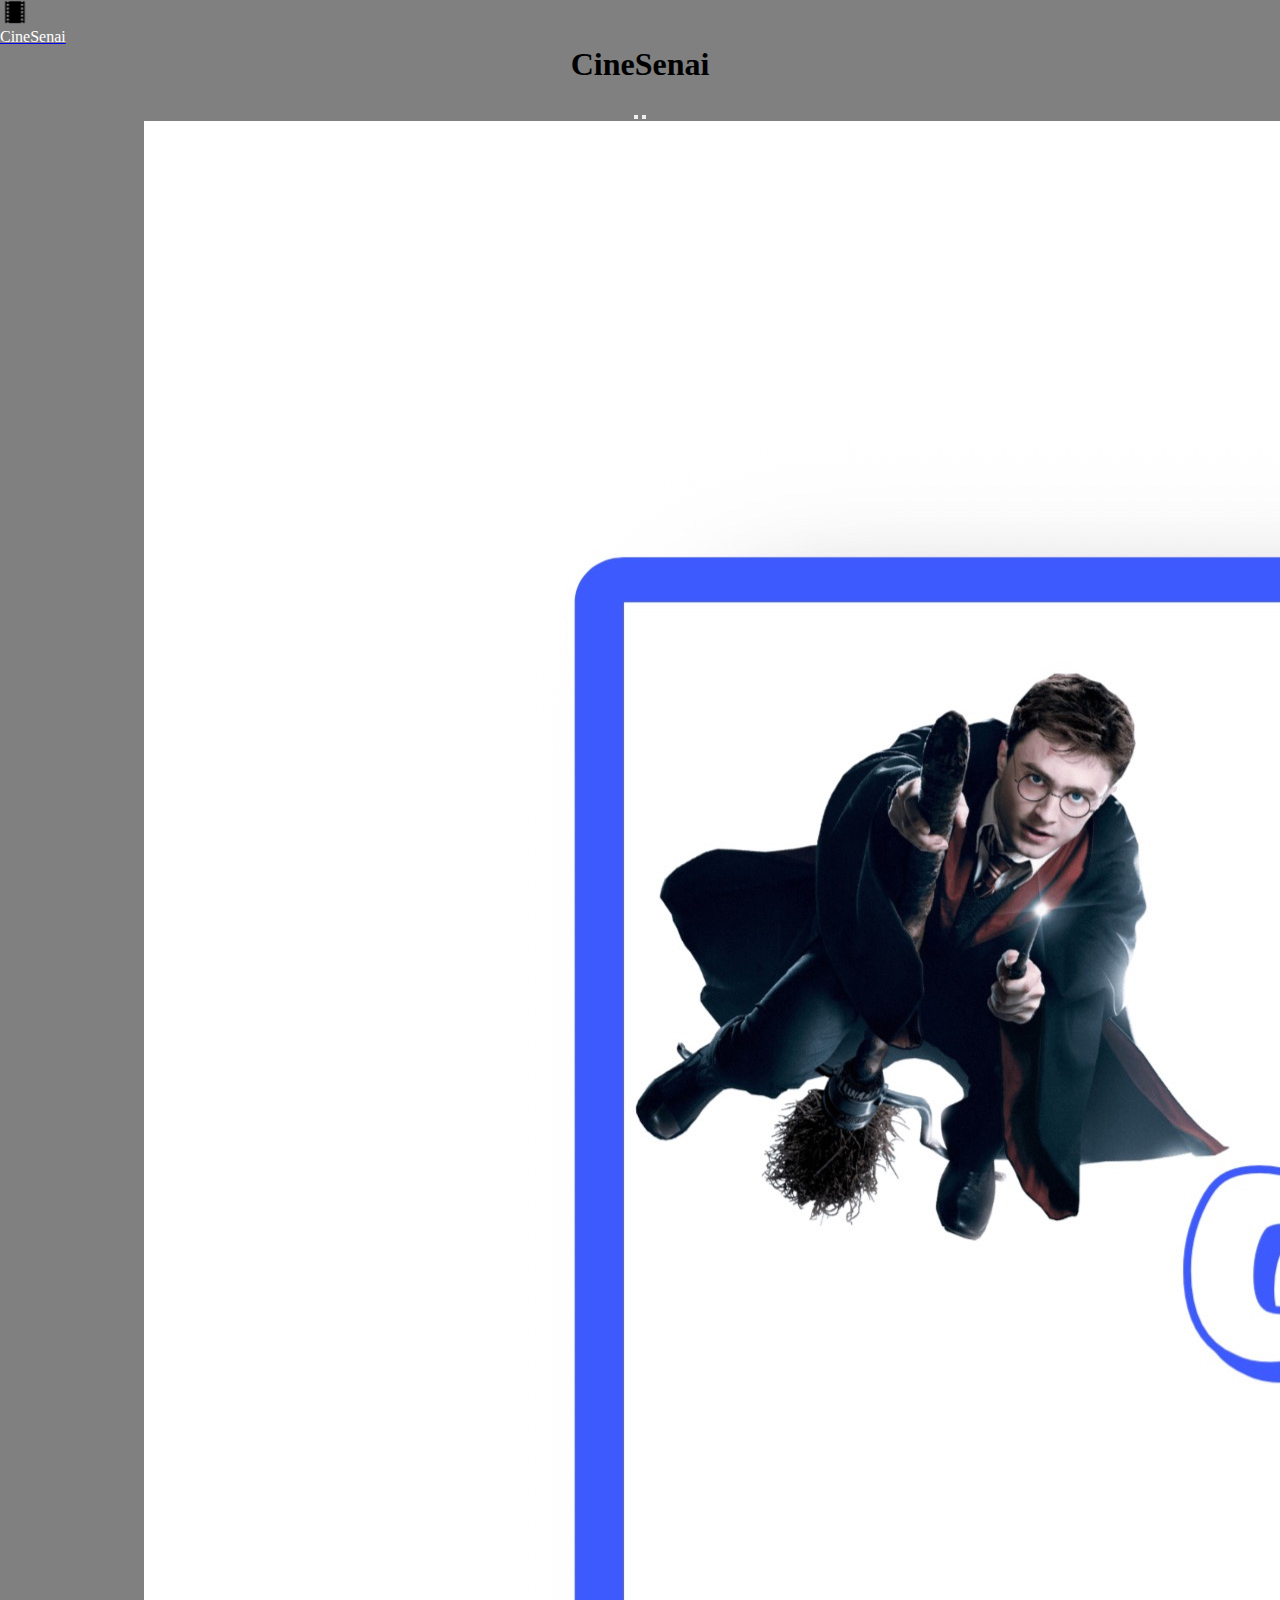
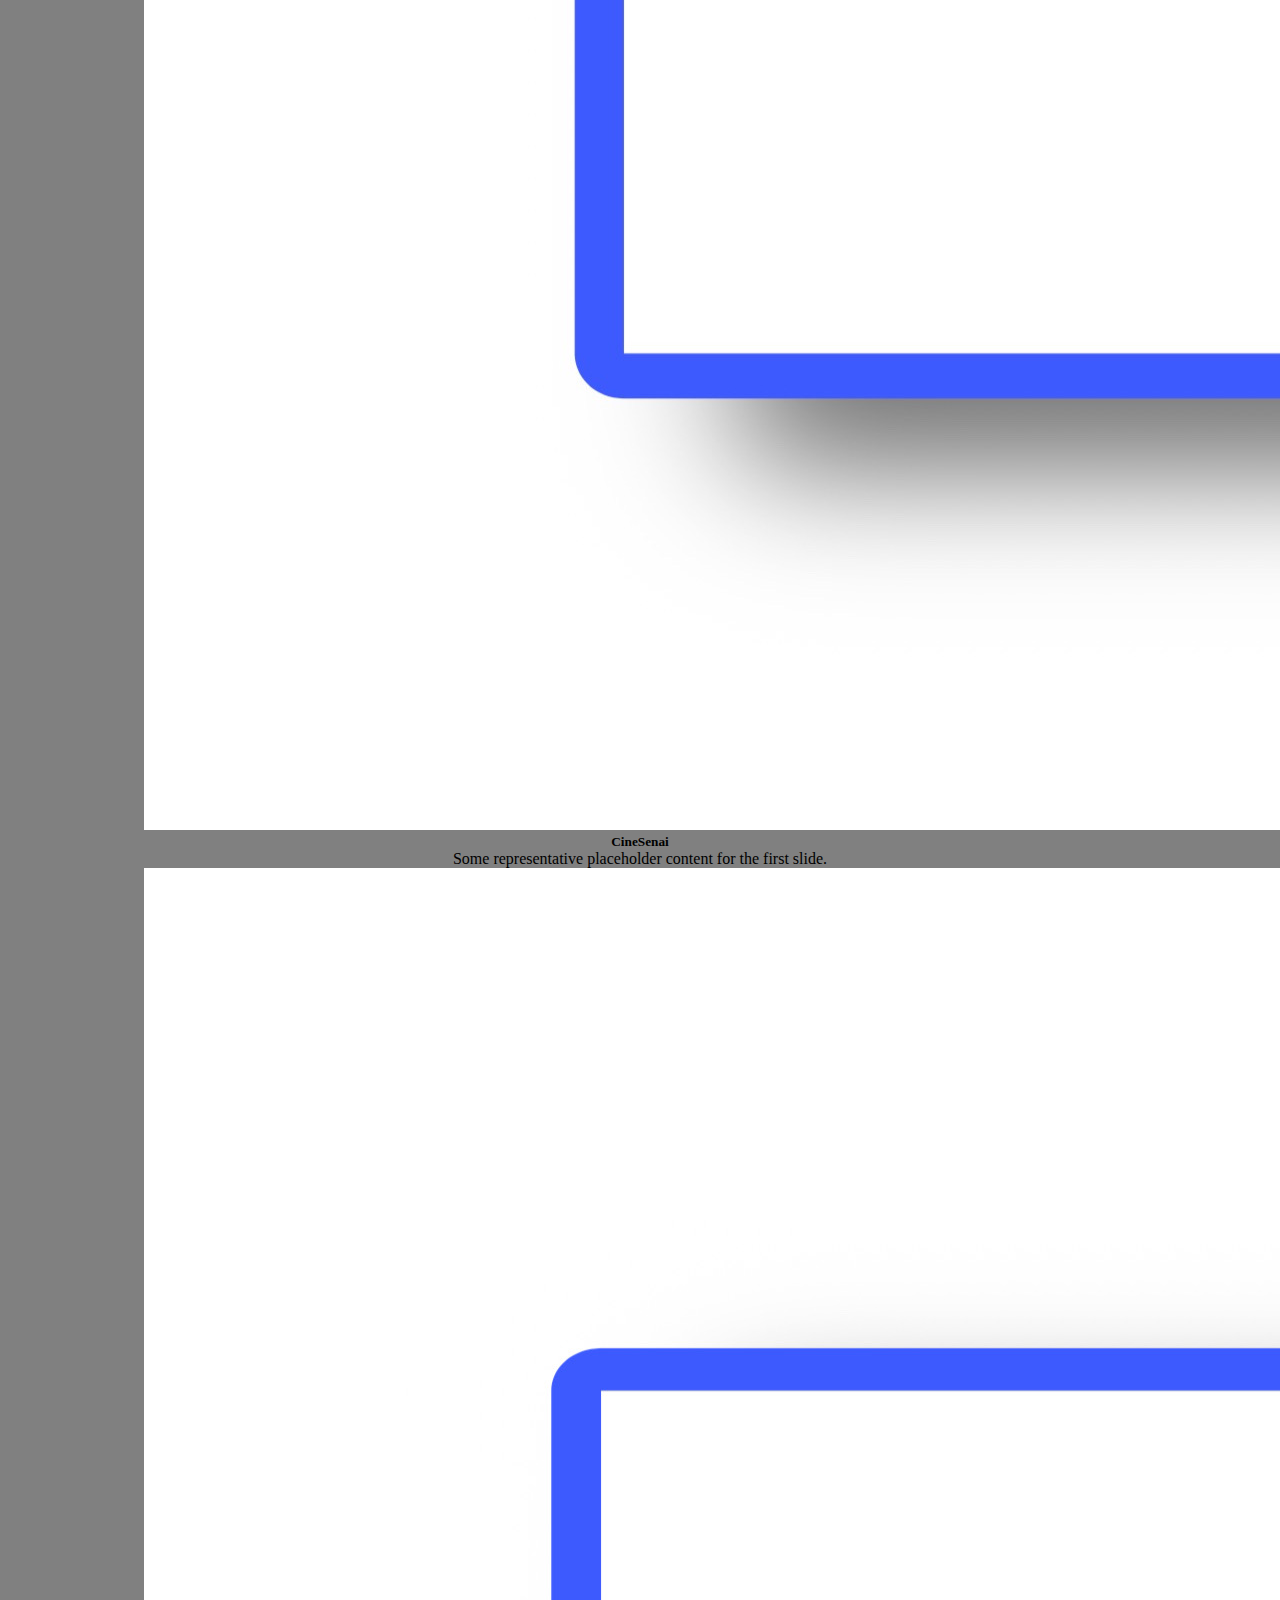
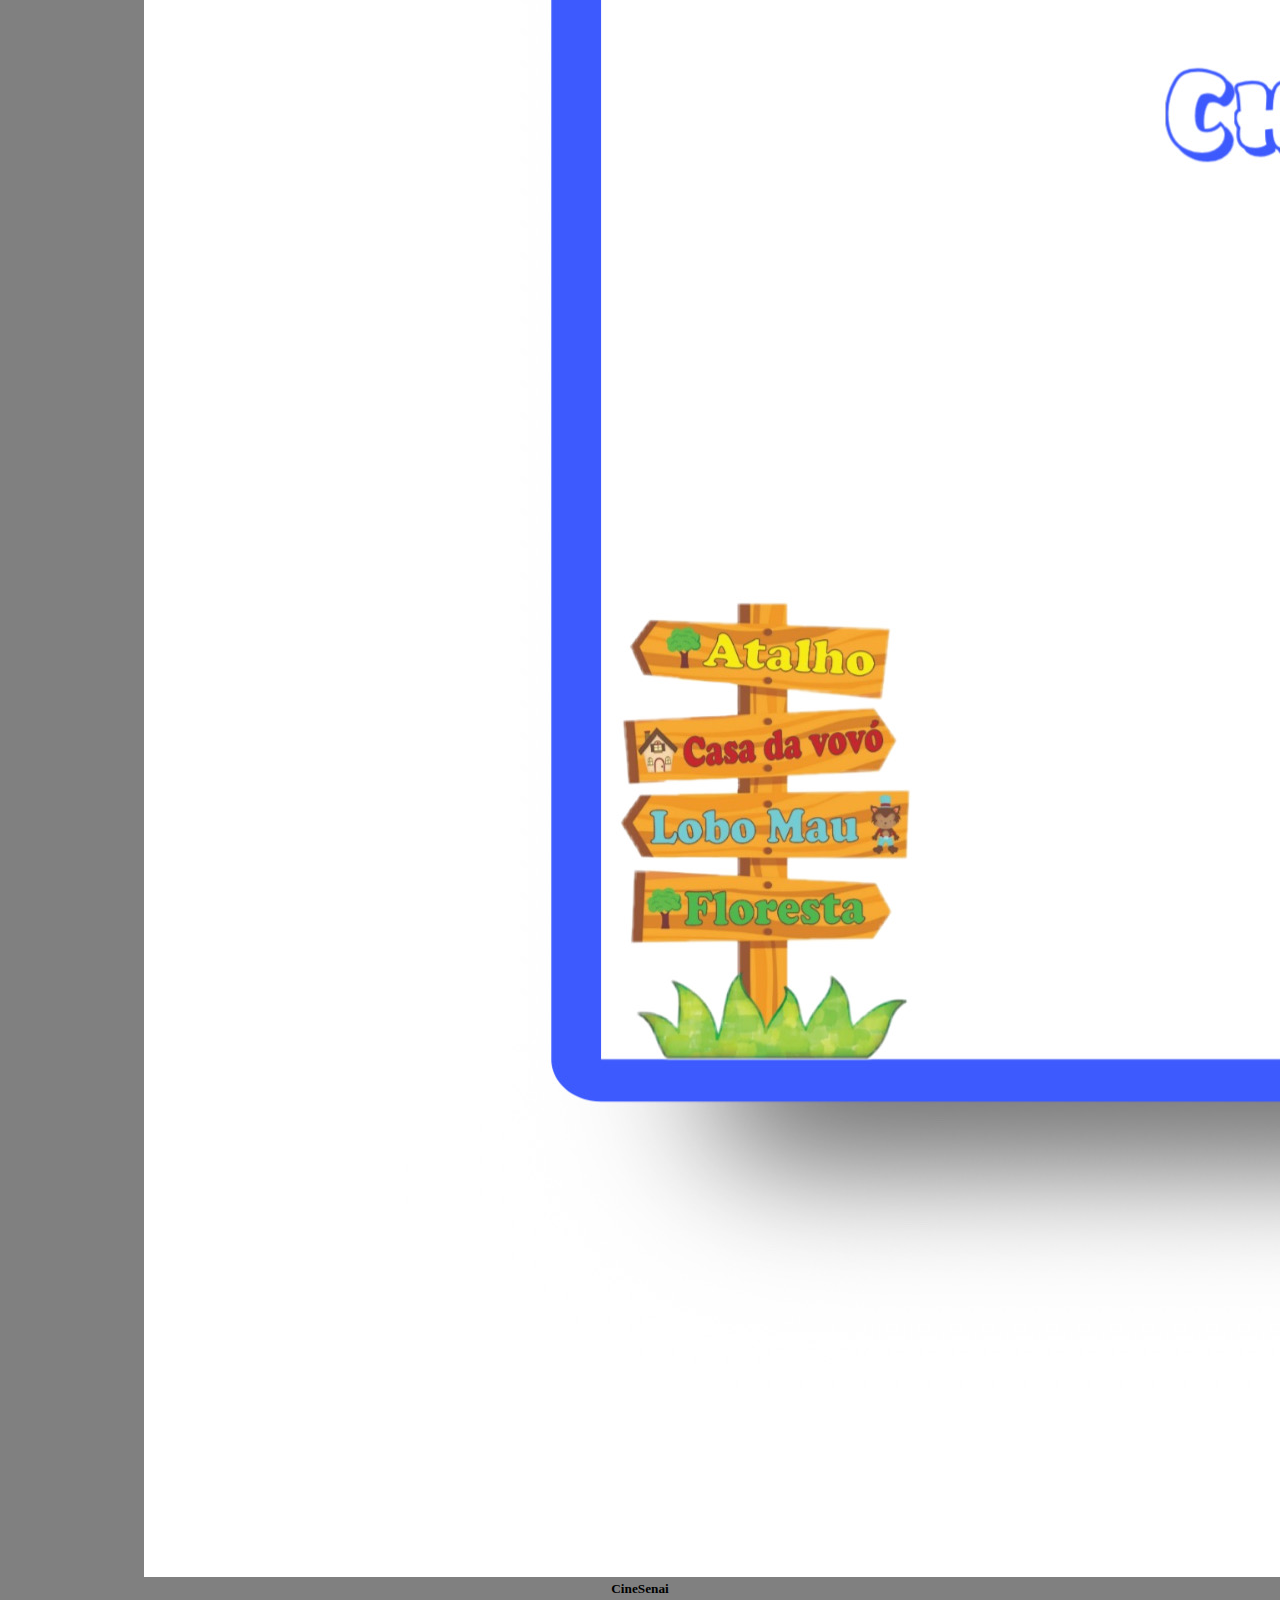
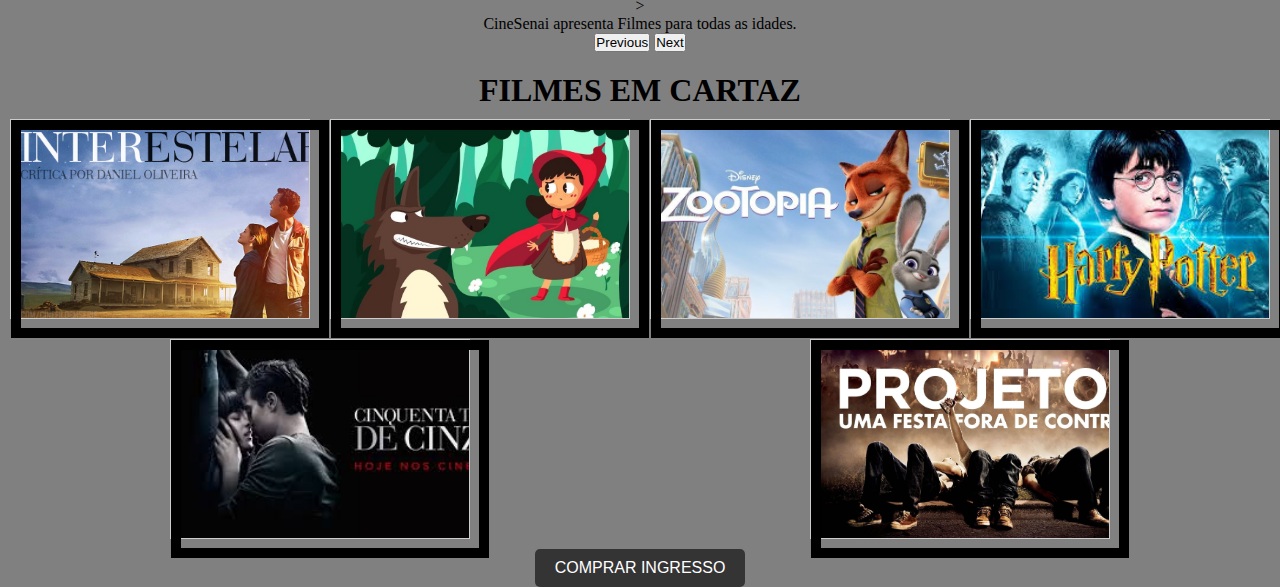
<file: index.html>
<!DOCTYPE html>
<html lang="pt-br">
<head>
    <meta charset="UTF-8">
    <meta name="viewport" content="width=device-width, initial-scale=1.0">
    <title>CineSenai</title>
    <link rel="stylesheet" href="styles/index.css">
    <link rel="shortcut icon" href="img/cinema.png" type="image/x-icon">
    <link rel="stylesheet" href="pages/pagamento.html">
    <link href="https://cdn.jsdelivr.net/npm/bootstrap@5.0.2/dist/css/bootstrap.min.css" rel="stylesheet" integrity="sha384-EVSTQN3/azprG1Anm3QDgpJLIm9Nao0Yz1ztcQTwFspd3yD65VohhpuuCOmLASjC" crossorigin="anonymous">

</head>
<body>
    <main>
        <header>  <!--     navbar -->
            <nav class="navbar bg-dark ">
                <div class="container-fluid d-flex ">
                  <a class="navbar-brand d-flex" href="#">
                    <!-- imagem -->
                    <img src="img/cinema.png" alt="Logo" width="30" height="24" class="d-inline-block align-text-top ">
                    <div id="letraHeader" >
                        CineSenai
                    </div>
                  </a>
                </div>
              </nav>
        </header>

         <div id="Carousel">   <!-- Carousel -->
            <h1>CineSenai</h1>
            <div id="margemCarousel">
                <div id="carouselExampleCaptions" class="carousel slide" data-bs-ride="carousel">
                    <div class="carousel-indicators">
                      <button type="button" data-bs-target="#carouselExampleCaptions" data-bs-slide-to="0" class="active" aria-current="true" aria-label="Slide 1"></button>
                      <button type="button" data-bs-target="#carouselExampleCaptions" data-bs-slide-to="1" aria-label="Slide 2"></button>
                      
                    </div>
                    <div class="carousel-inner">
                      <div class="carousel-item active">
                        <img src="img/cineSenai1.jpeg" class="d-block w-100" alt="...">
                        <div class="carousel-caption d-none d-md-block">
                            <h5>CineSenai</h5>
                          <p>Some representative placeholder content for the first slide.</p>
                        </div>
                      </div>
                      <div class="carousel-item">
                        <img src="img/cineSenai2.jpeg" class="d-block w-100" alt="...">
                        <div class="carousel-caption d-none d-md-block">
                            <h5>CineSenai</h5>>
                            <p id="p1">CineSenai apresenta Filmes para todas as idades.</p>
                        </div>
                      </div>
                      
                    </div>
                    <button class="carousel-control-prev" type="button" data-bs-target="#carouselExampleCaptions" data-bs-slide="prev">
                      <span class="carousel-control-prev-icon" aria-hidden="true"></span>
                      <span class="visually-hidden">Previous</span>
                    </button>
                    <button class="carousel-control-next" type="button" data-bs-target="#carouselExampleCaptions" data-bs-slide="next">
                      <span class="carousel-control-next-icon" aria-hidden="true"></span>
                      <span class="visually-hidden">Next</span>
                    </button>
                  </div>
            </div>
        </div>

        <div id="Catalogo">
            <h1>FILMES EM CARTAZ</h1>
            <div id="fundoCard">

                        <div id="card1" class="card">
                            <div class="card-inner">
                            <div class="card-front">
                                
                            </div>
                            <div class="card-back">
                                <p>As reservas naturais da terra estão chegando ao fim e um grupo de astronautas vao ao espaço uiui</p>
                            </div>
                            </div>
                        </div>

                        <div id="card2" class="card">
                            <div class="card-inner">
                            <div class="card-front">
                                
                            </div>
                            <div class="card-back">
                                <p>Chapelzinho vermelho estava atravessando a floresta parar levar doces para sua avó ate o lobo comer ela</p>
                            </div>
                            </div>
                        </div>

                        <div id="card3" class="card">
                            <div class="card-inner">
                            <div class="card-front">
                                
                            </div>
                            <div class="card-back">
                                <p>Em uma cidade de animais, uma raposa falante tenta enganar uma coelha policial para leva-la para o abate</p>
                            </div>
                            </div>
                        </div>

                        <div id="card4" class="card">
                            <div class="card-inner">
                            <div class="card-front">
                                
                            </div>
                            <div class="card-back">
                                <p>Uma pequena criança descobre que e bruxo e vai para uma escola de bruxos para aprender a dar avada kedavra</p>
                            </div>
                            </div>
                        </div>

                        <div id="card5" class="card">
                            <div class="card-inner">
                            <div class="card-front">
                                
                            </div>
                            <div class="card-back">
                                <p>Rapaz tarado em masoquismo kkkk</p>
                            </div>
                            </div>
                        </div>

                        <div id="card6" class="card">
                            <div class="card-inner">
                            <div class="card-front">
                                
                            </div>
                            <div class="card-back">
                                <p>Um grupo de amigos faz uma festa muito massa</p>
                            </div>
                            </div>
                        </div>

            </div> 

         </div>

         <div id="btn">
           <a href="pages/poltronas.html"> <button class="botao">COMPRAR INGRESSO</button> </a>
         </div>
    </main>
    
    <script src="https://cdn.jsdelivr.net/npm/bootstrap@5.0.2/dist/js/bootstrap.bundle.min.js" integrity="sha384-MrcW6ZMFYlzcLA8Nl+NtUVF0sA7MsXsP1UyJoMp4YLEuNSfAP+JcXn/tWtIaxVXM" crossorigin="anonymous"></script>
    <script src="scripts/jquery-3.7.1.min.js"></script>
    <script src="scripts/script.js"></script>
</body>
</html>
</file>
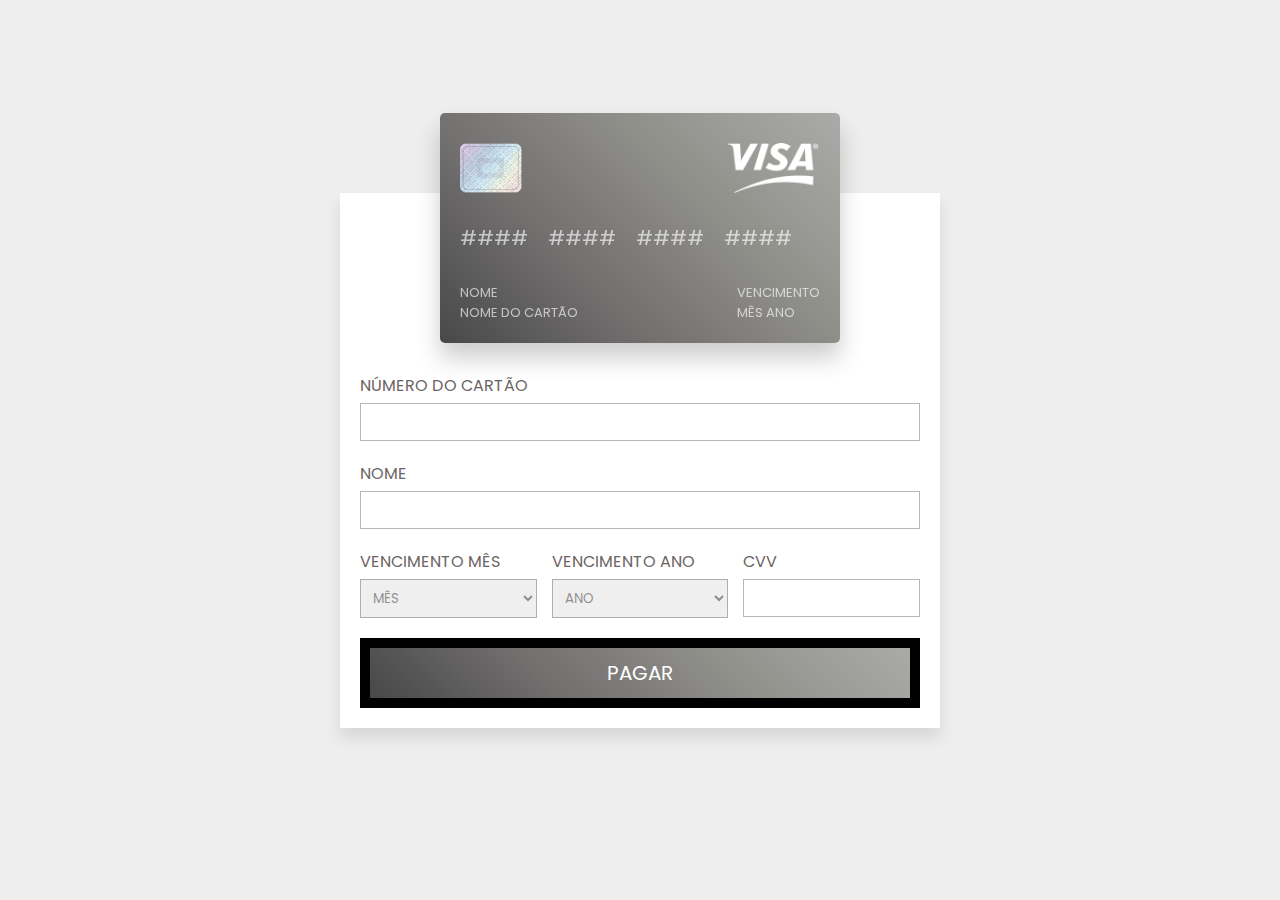
<file: pages/pagamento.html>
<!DOCTYPE html>
<html lang="pt-br">
<head>
    <meta charset="UTF-8">
    <meta http-equiv="X-UA-Compatible" content="IE=edge">
    <meta name="viewport" content="width=device-width, initial-scale=1.0">
    <link rel="shortcut icon" href="../img/cinema.png" type="image/x-icon">
    <link rel="stylesheet" href="../styles/pagamento.css">

</head>
<body>

<div class="container">

    <div class="card-container">

        <div class="front">
            <div class="image">
                <img src="../img/chip.png" alt="">
                <img src="../img/visa.png" alt="">
            </div>
            <div class="card-number-box">####&emsp;####&emsp;####&emsp;####</div>
            <div class="flexbox">
                <div class="box">
                    <span>Nome</span>
                    <div class="card-holder-name" id="name">Nome do Cartão</div>
                </div>
                <div class="box">
                    <span>Vencimento</span>
                    <div class="Vencimento">
                        <span class="exp-mes">mês</span>
                        <span class="exp-ano">ano</span>
                    </div>
                </div>
            </div>
        </div>

        <div class="back">
            <div class="stripe"></div>
            <div class="box">
                <span>cvv</span>
                <div class="cvv-box"></div>
                <img src="../img/visa.png" alt="">
            </div>
        </div>

    </div>

    <form action="">
        <div class="inputBox">
            <span>Número do cartão</span>
            <input type="text" maxlength="20" class="card-number-input">
        </div>
        <div class="inputBox">
            <span>Nome</span>
            <input type="text" class="card-holder-input">
        </div>
        <div class="flexbox">
            <div class="inputBox">
                <span>Vencimento mês</span>
                <select name="" id="" class="mes-input">
                    <option value="mes" selected disabled>mês</option>
                    <option value="01">01</option>
                    <option value="02">02</option>
                    <option value="03">03</option>
                    <option value="04">04</option>
                    <option value="05">05</option>
                    <option value="06">06</option>
                    <option value="07">07</option>
                    <option value="08">08</option>
                    <option value="09">09</option>
                    <option value="10">10</option>
                    <option value="11">11</option>
                    <option value="12">12</option>
                </select>
            </div>
            <div class="inputBox">
                <span>Vencimento ano</span>
                <select name="" id="" class="ano-input">
                    <option value="ano" selected disabled>ano</option>
                    <option value="2021">2021</option>
                    <option value="2022">2022</option>
                    <option value="2023">2023</option>
                    <option value="2024">2024</option>
                    <option value="2025">2025</option>
                    <option value="2026">2026</option>
                    <option value="2027">2027</option>
                    <option value="2028">2028</option>
                    <option value="2029">2029</option>
                    <option value="2030">2030</option>
                </select>
            </div>
            <div class="inputBox">
                <span>cvv</span>
                <input type="text" maxlength="3" class="cvv-input">
            </div>
        </div>
        <input type="submit" value="PAGAR" class="submit-btn">
    </form>

</div>    
    





<script src="../scripts/pagamento.js"></script>


</body>
</html>
</file>
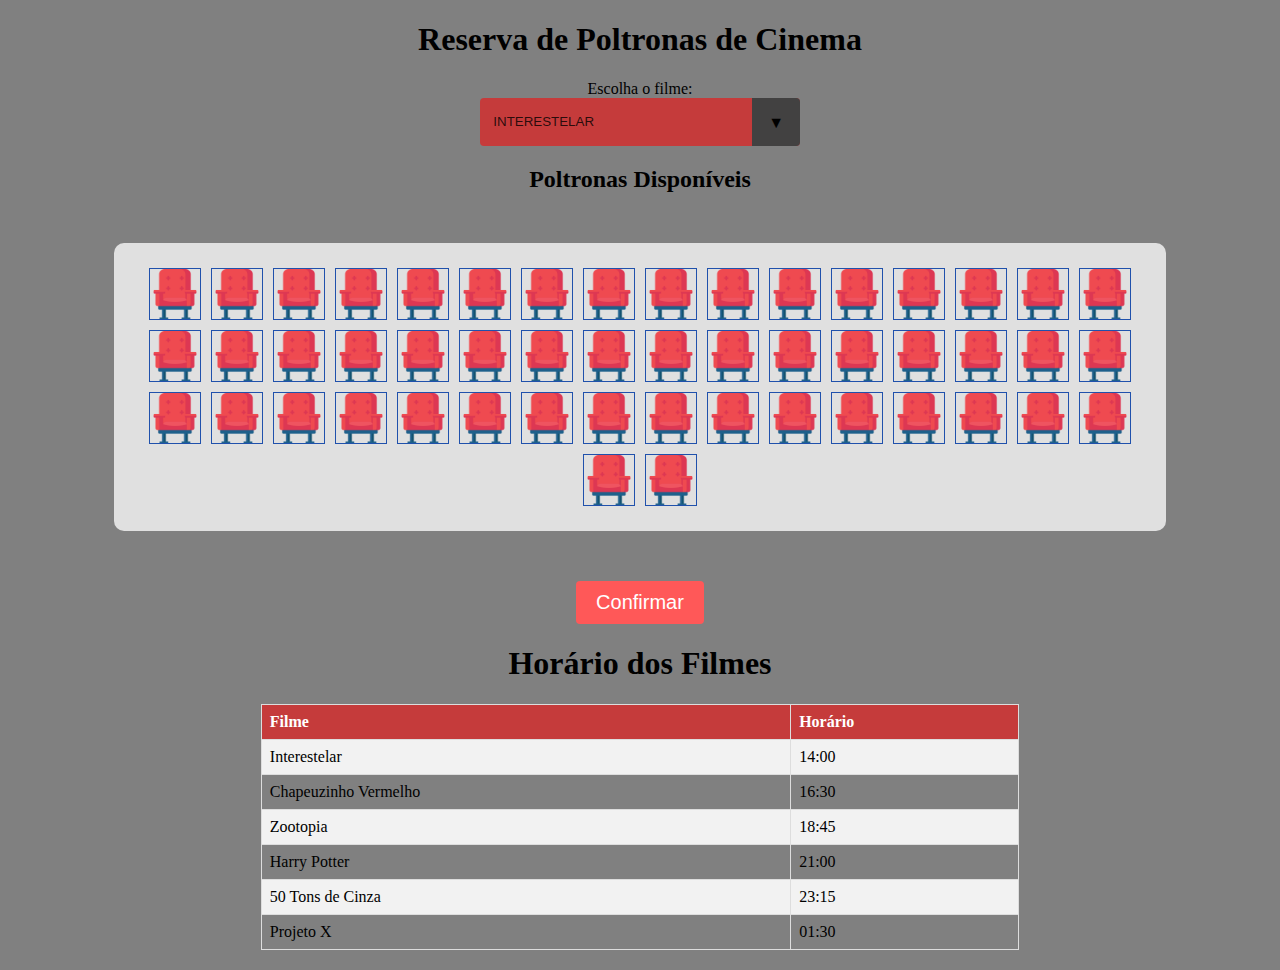
<file: pages/poltronas.html>
<!DOCTYPE html>
<html lang="pt-br">
<head>
    <meta charset="UTF-8">
    <meta name="viewport" content="width=device-width, initial-scale=1.0">
    <title>Reserva de Poltronas de Cinema</title>
    <link rel="shortcut icon" href="../img/cinema.png" type="image/x-icon">
    <link rel="stylesheet" href="../styles/poltronas.css"> 
</head>
<body>
    <div>
        <div class="centered-content">
            <h1>Reserva de Poltronas de Cinema</h1>
            <label for="filme_select">Escolha o filme:</label>

            <div id="centraliza">
                <div class="filme_select">
                    <select>
                        <option value="filme1">INTERESTELAR</option>
                        <option value="filme2">CHAPELZINHO VERMELHO</option>
                        <option value="filme3">ZOOTOPIA</option>
                        <option value="filme4">HARRY POTTER</option>
                        <option value="filme5">50TONS DE CINZA</option>
                        <option value="filme6">PROJETO X</option>
                    </select>
                </div>
            </div>
    
        
            <h2>Poltronas Disponíveis</h2>
        </div>
        
        <div class="cinema-seats">
            
        </div>
        <div id="btn1-container"> <!-- Alteração aqui -->
            <button id="btn1" style="vertical-align:middle"><span> Confirmar </span></button>
        </div>
        
    </div>

    <div id="modal" class="modal">
        <div class="modal-content">
            <span class="close">&times;</span>
            <p id="modal-content"></p>
            <button id="pagamento-btn">Pagar</button> 
        </div>
    </div>
    

    <div id="horarios">
        <h1>Horário dos Filmes</h1>
        <table>
            <tr>
                <th>Filme</th>
                <th>Horário</th>
            </tr>
            <tr>
                <td>Interestelar</td>
                <td>14:00</td>
            </tr>
            <tr>
                <td>Chapeuzinho Vermelho</td>
                <td>16:30</td>
            </tr>
            <tr>
                <td>Zootopia</td>
                <td>18:45</td>
            </tr>
            <tr>
                <td>Harry Potter</td>
                <td>21:00</td>
            </tr>
            <tr>
                <td>50 Tons de Cinza</td>
                <td>23:15</td>
            </tr>
            <tr>
                <td>Projeto X</td>
                <td>01:30</td>
            </tr>
        </table>
    </div>
    

    <script src="../scripts/jquery-3.7.1.min.js"></script>
    <script src="../scripts/script.js"></script>
</body>
</html>
</file>
<file: styles/index.css>
* {
    padding: 0%;
    margin: 0%;
}

main{
    background-color: grey;
}

/* header */
#letraHeader{
    color: white;
    
 }  
  /* fim header */


  /* carousel */

  #Carousel{
    text-align: center;
    color: #000000;
  }

#margemCarousel{
    padding: 20px;
    display: flex;
    justify-content: center;
    
    
}

#carouselExampleCaptions{
   width: 80%; 
   
}

.carousel-caption h5,
.carousel-caption p {
  color: black; 
}
/* fim carousel */


/* catalogo */
#Catalogo{
    text-align: center;
    color: #000000;
}


#fundoCard {
    display: flex;
    flex-wrap: wrap;
    justify-content: space-around;
    
}

.card {
    width: calc(50% - 20px); 
    margin: 10px;
    border: 1px solid #ccc;
    box-sizing: border-box; 
}


.card {
    width: 300px;
    height: 200px;
    perspective: 1000px;
  }
  
  .card-inner {
    width: 100%;
    height: 100%;
    position: relative;
    transform-style: preserve-3d;
    transition: transform 0.999s;
  }
  
  .card:hover .card-inner {
    transform: rotateY(180deg);
  }
  
  .card-front,
  .card-back {
    position: absolute;
    width: 100%;
    height: 100%;
    backface-visibility: hidden;
  }
  
  .card-front {
    
    color:black;
    display: flex;
    align-items: center;
    border: 10px solid #000000;
    justify-content: center;
    font-size: 24px;
    transform: rotateY(0deg);
  }
  
  .card-back {
    background-color: #000000;
    color: #fff;
    display: flex;
    align-items: center;
    border: 10px solid #000000;
   
    justify-content: center;
    font-size: 24px;
    transform: rotateY(180deg);
  }

#card1 {
    background-image: url(../img/interstellar.png);
    background-size: cover;
}
#card2 {
    background-image: url(../img/chapeuzinho-vermelho-1.jpg);
    background-size: cover;
}
#card3 {
    background-image: url(../img/zootopia.jpeg);
    background-size: cover;
}
#card4 {
    background-image: url(../img/harrypotter.jpg);
    background-size: cover;
}
#card5 {
    background-image: url(../img/50tons.jpg);
    background-size: cover;
}
#card6 {
    background-image: url(../img/projetoX.jpg);
    background-size: cover;
}


  /*fim catalogo  */

  /* Botao comprarIngresso */
#btn{
    display: flex;
    justify-content: center;
    align-self: center;
}

  .botao {
    background-color: #353434; 
    color: #fff; 
    padding: 10px 20px; 
    border: none; 
    border-radius: 5px; 
    font-size: 16px; 
    cursor: pointer; 
}

.botao:hover {
    background-color: #777; 
}

/* FIm botao */
</file>
<file: styles/pagamento.css>
@import url('https://fonts.googleapis.com/css2?family=Poppins:wght@100;200;300;400;500;600;700&display=swap');

*{
    font-family: 'Poppins', sans-serif;
    margin:0; padding:0;
    box-sizing: border-box;
    outline: none; border: none;
    text-decoration: none;
    text-transform: uppercase;
}

.container{
    min-height: 100vh;
    background: #eee;
    display: flex;
    align-items: center;
    justify-content: center;
    flex-flow: column;
    padding-bottom: 60px;
}

.container form{
    background: #fff;
    box-shadow: 0 10px 15px rgba(0,0,0,.1);
    padding: 20px;
    width: 600px;
    padding-top: 160px;
}

.container form .inputBox{
    margin-top: 20px;
}

.container form .inputBox span{
    display: block;
    color:#6b6464;
    padding-bottom: 5px;
}

.container form .inputBox input,
.container form .inputBox select{
    width: 100%;
    padding: 8px;
    border:1px solid rgba(104, 95, 95, 0.459);
    color:#5c5959a9;
}

.container form .flexbox{
    display: flex;
    gap:15px;
}

.container form .flexbox .inputBox{
    flex:1 1 150px;
}

.container form .submit-btn{
    width: 100%;
    background:linear-gradient(45deg, rgb(72, 72, 73), rgb(114, 111, 111), #91918c, #aaaaa8 );
    border: #000, solid, 10px;
    margin-top: 20px;
    padding: 10px;
    font-size: 20px;
    color:#fff;
    cursor: pointer;
    transition: .2s linear;
}

.container form .submit-btn:hover{
    letter-spacing: 2px;
    opacity: .8;
}

.container .card-container{
    margin-bottom: -150px;
    position: relative;
    height: 230px;
    width: 400px;
}

.container .card-container .front{
    position: absolute;
    height: 100%;
    width: 100%;
    top: 0; left: 0;
    background:linear-gradient(45deg, rgb(72, 72, 73), rgb(114, 111, 111), #91918c, #aaaaa8 );
    border-radius: 5px;
    backface-visibility: hidden;
    box-shadow: 0 15px 25px rgba(0,0,0,.2);
    padding:20px;
    transform:perspective(1000px) rotateY(0deg);
    transition:transform .4s ease-out;
}

.container .card-container .front .image{
    display: flex;
    align-items:center;
    justify-content: space-between;
    padding-top: 10px;
}

.container .card-container .front .image img{
    height: 50px;
}

.container .card-container .front .card-number-box{
    padding:30px 0;
    font-size: 20px;
    color:#ffffffa4;
}

.container .card-container .front .flexbox{
    display: flex;
}

.container .card-container .front .flexbox .box:nth-child(1){
    margin-right: auto;
}

.container .card-container .front .flexbox .box{
    font-size: 13px;
    color:#ffffffa4;
}

.container .card-container .back{
    position: absolute;
    top:0; left: 0;
    height: 100%;
    width: 100%;
    background:linear-gradient(45deg, rgb(72, 72, 73), rgb(114, 111, 111), #91918c, #aaaaa8 );
    padding: 20px 0;
    text-align: right;
    backface-visibility: hidden;
    box-shadow: 0 15px 25px rgba(0,0,0,.2);
    transform:perspective(1000px) rotateY(180deg);
    transition:transform .4s ease-out;
}

.container .card-container .back .stripe{
    background: #000;
    width: 100%;
    margin: 10px 0;
    height: 50px;
}

.container .card-container .back .box{
    padding: 0 20px;
}

.container .card-container .back .box span{
    color:#fff;
    font-size: 15px;
}

.container .card-container .back .box .cvv-box{
    height: 50px;
    padding: 10px;
    margin-top: 5px;
    color:#333;
    background: #fff;
    border-radius: 5px;
    width: 100%;
}

.container .card-container .back .box img{
    margin-top: 30px;
    height: 30px;
}
</file>
<file: styles/poltronas.css>
body {
    background-color: gray;
}

.centered-content {
    text-align: center;
    margin-bottom: 20px;
}

#modal {
    display: none;
    position: fixed;
    z-index: 1;
    left: 0;
    top: 0;
    width: 100%;
    height: 100%;
    overflow: auto;
    background-color: rgba(0, 0, 0, 0.4);
}

.modal-content {
    background-color: #fefefe;
    margin: 15% auto;
    padding: 20px;
    border: 1px solid #888;
    width: 80%;
    text-align: center;
}

.close {
    color: #aaaaaa;
    float: right;
    font-size: 28px;
    font-weight: bold;
}

.close:hover,
.close:focus {
    color: #000;
    text-decoration: none;
    cursor: pointer;
}

.cinema-seats {
    display: flex;
    justify-content: center;
    align-items: center;
    flex-wrap: wrap;
    width: 80%;
    margin: 50px auto;
    background-color: #e0e0e0;
    padding: 20px;
    border-radius: 10px;
}

.seat {
    width: 50px;
    height: 50px;
    background-image: url(../img/poltronaSenai.png);
    background-size: cover;
    border: 1px solid #2051ac;
    cursor: pointer;
    margin: 5px;
}

.reserved {
    background-color: #ff00008a;
    border: 1px solid #ff00008a;
}

#btn1 {
    border-radius: 4px;
    background-color: #ff5858;
    border: none;
    color: #FFFFFF;
    text-align: center;
    font-size: 20px;
    padding: 10px 20px;
    transition: all 0.5s;
    cursor: pointer;
    margin: 20px auto;
    display: block;
    width: fit-content;
}



#btn1 span {
    cursor: pointer;
    display: inline-block;
    position: relative;
    transition: 0.5s;
}

#btn1 span:after {
    content: '\00bb';
    position: absolute;
    opacity: 0;
    top: 0;
    right: -20px;
    transition: 0.5s;
}

#btn1:hover span {
    padding-right: 25px;
}

#btn1:hover span:after {
    opacity: 1;
    right: 0;
}

select {
    appearance: none;
    border: 0;
    box-shadow: none;
    flex: 1;
    padding: 0 1em;
    color: #000000cc;
    background-color: #ff00008a;
    cursor: pointer;
}

.filme_select::-ms-expand {
    display: none;
}

.filme_select {
    position: relative;
    display: flex;
    width: 20em;
    height: 3em;
    border-radius: .25em;
    overflow: hidden;
}

.filme_select::after {
    content: '\25BC';
    position: absolute;
    top: 0;
    right: 0;
    padding: 1em;
    background-color: rgb(66, 65, 65);
    transition: .25s all ease;
    pointer-events: none;
}

.filme_select:hover::after {
    color:#ff00008a;
}

.filme_select option {
    background-color: #ff00008a;
}

/* Table */
#horarios {
    text-align: center;
    margin-top: 20px;
}

table {
    width: 60%;
    margin: 20px auto;
    border-collapse: collapse;
}

th, td {
    border: 1px solid #dddddd;
    text-align: left;
    padding: 8px;
}

tr:nth-child(even) {
    background-color: #f2f2f2;
}

th {
    background-color: #ff00008a;
    color: white;
}


#centraliza {
    display: flex;
    justify-content: center;
    margin-bottom: 20px;
}
</file>
